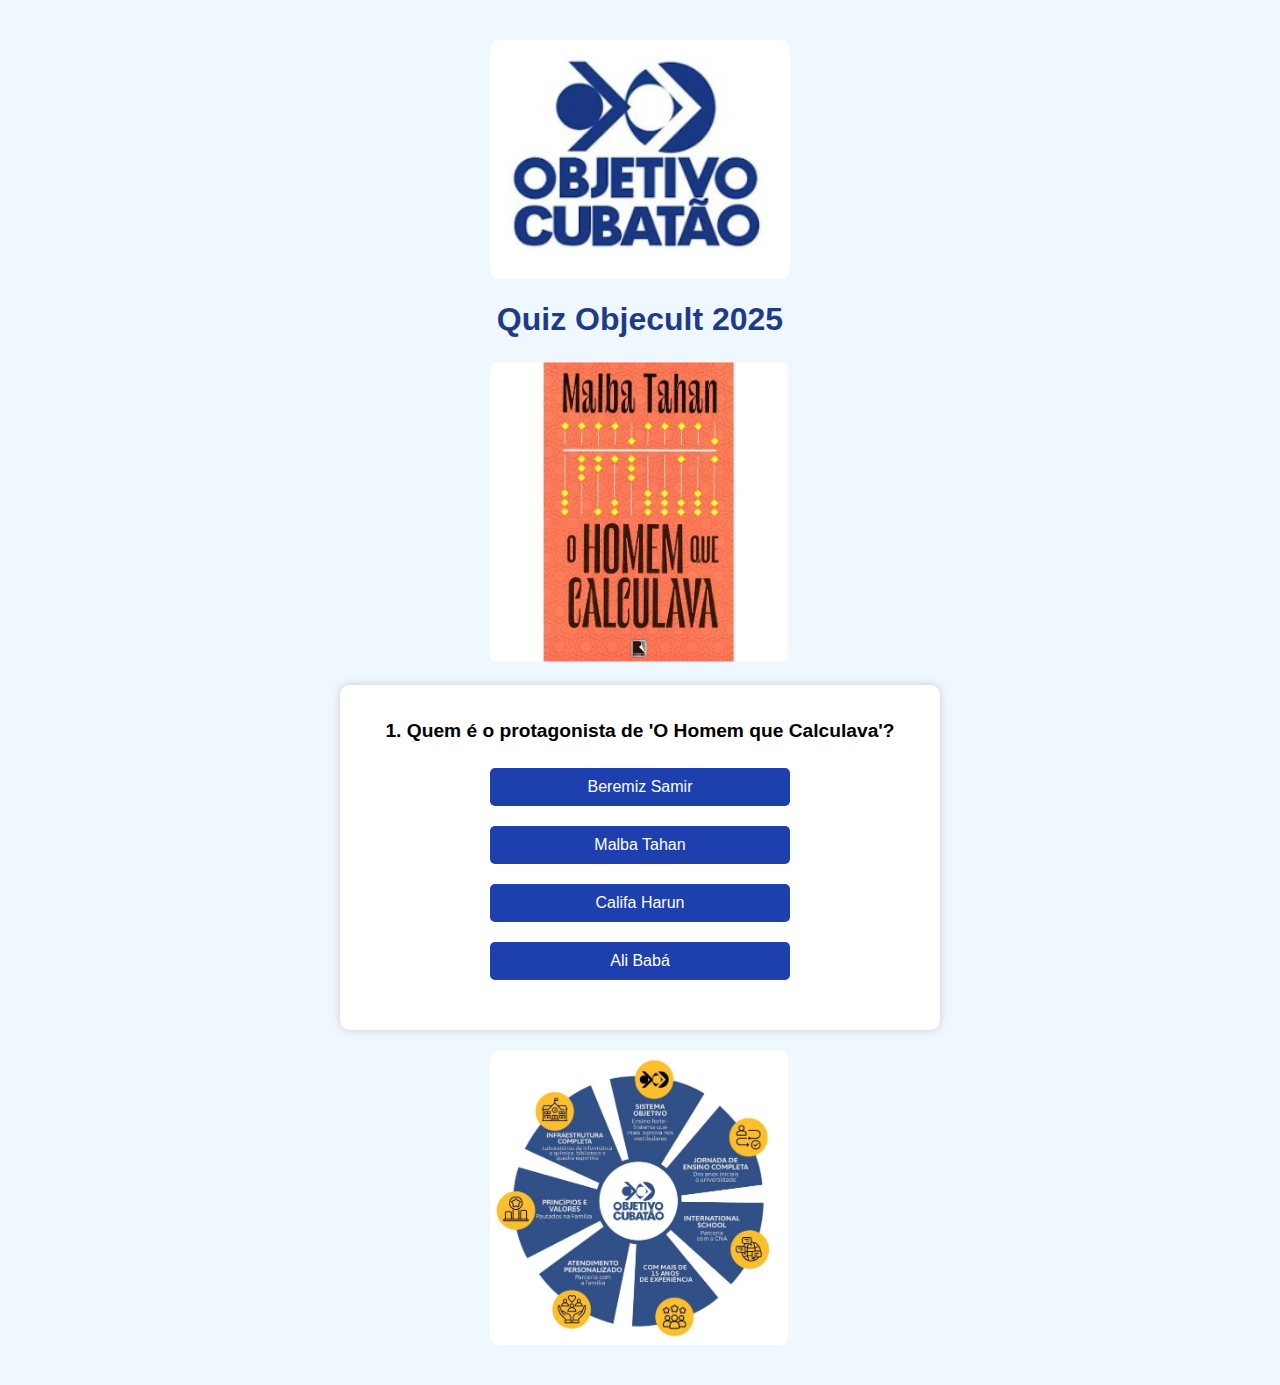
<file: index.html>
<!DOCTYPE html>
<html lang="pt-br">

<head>
    <meta charset="UTF-8" />
    <meta name="viewport" content="width=device-width, initial-scale=1.0" />
    <title>Quiz Objecult 2025 - Objetivo Cubatão</title>
    <!-- estilo da pagina -->
    <link rel="stylesheet" href="./style.css">
</head>

<body>

    <div class="logo">
        <img src="./assests/logo.png" alt="Logo Objetivo Cubatão" />
    </div>

    <h1>Quiz Objecult 2025</h1>

    <div class="calcula">
        <img src="./assests/Captura de tela 2025-06-27 204517.png" alt="Imagem do Homem que Calculava" />
    </div>

    <div class="quiz-card">
        <h2 id="question-title"></h2>
        <div id="options"></div>
        <div id="result" style="margin-top: 20px; font-weight: bold;"></div>
    </div>

    <div class="carrosel">
        <img src="./assests/Captura de tela 2025-06-27 204727.png" alt="Carrossel de imagens" />
    </div>

   <script src="./index.js"></script>
</body>

</html>
</file>
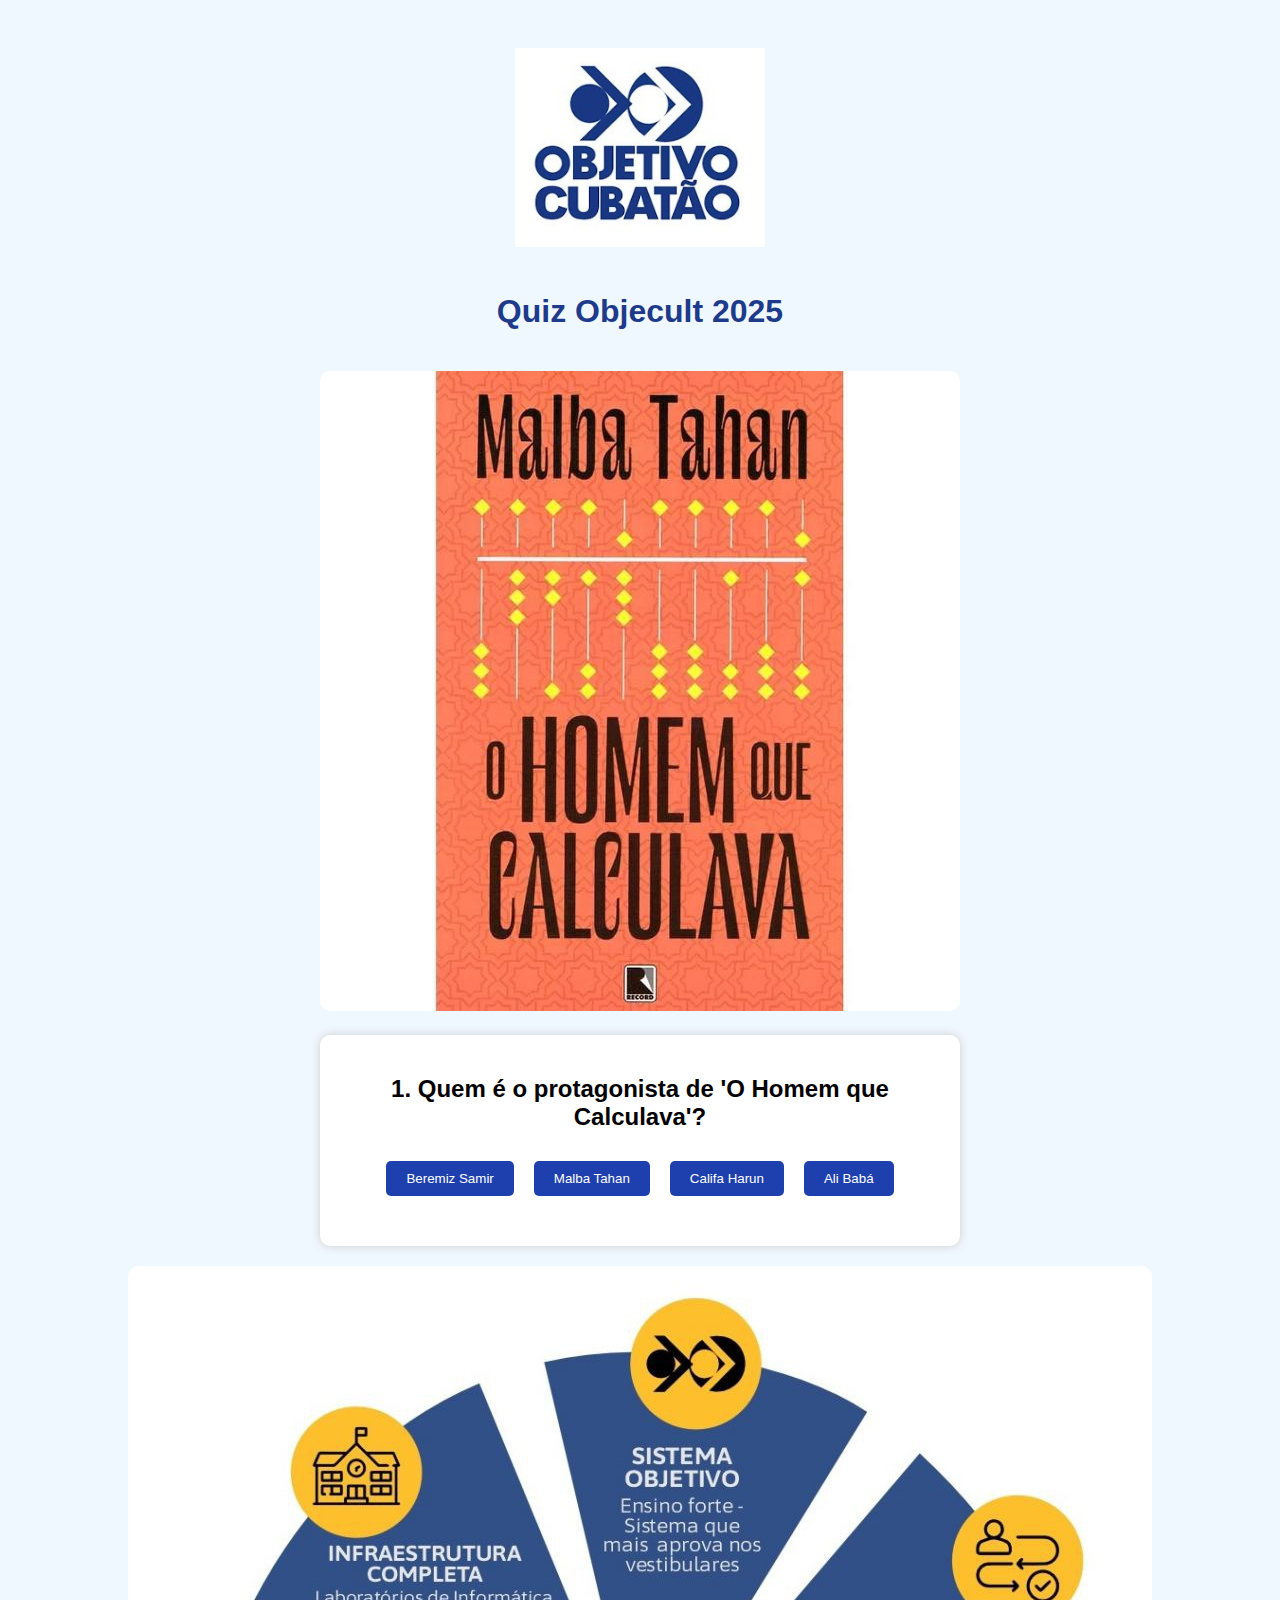
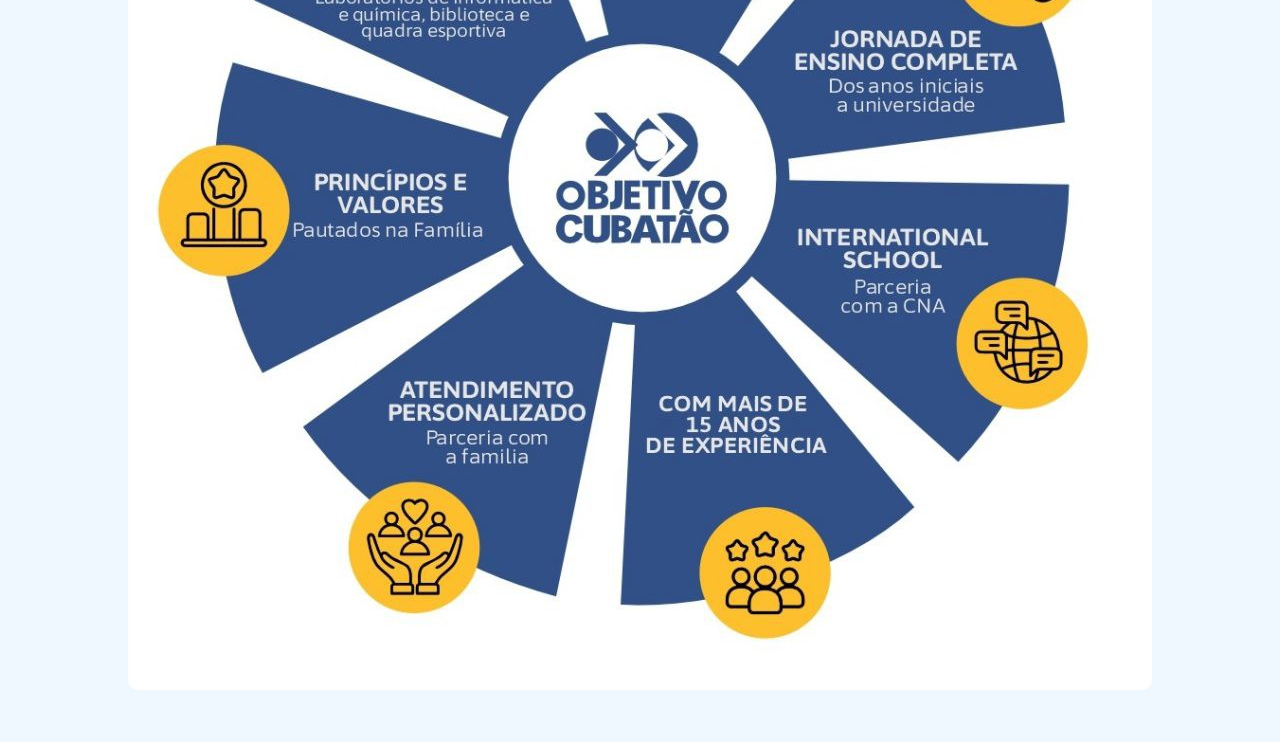
<file: quiz_objecult_2025 (1).html>
<!DOCTYPE html>
<html lang="pt-br">
<head>
  <meta charset="UTF-8" />
  <meta name="viewport" content="width=device-width, initial-scale=1.0"/>
  <title>Quiz Objecult 2025 - Objetivo Cubatão</title>
  <style>
    body { font-family: Arial, sans-serif; padding: 20px; background: #f0f8ff; text-align: center; }
    h1 { color: #1e3a8a; }
    .quiz-card { background: white; padding: 20px; border-radius: 10px; box-shadow: 0 0 10px #ccc; max-width: 600px; margin: auto; }
    button { margin: 10px; padding: 10px 20px; border: none; border-radius: 5px; background: #1e40af; color: white; cursor: pointer; }
    button:hover { background: #1e3a8a; }
    .logo { max-width: 250px; margin: 20px auto; }
    .banner { max-width: 90%; margin: 20px auto; border-radius: 10px; }


  </style>

  <div class="main">
        <!-- Imagem incorporada via base64 -->
  <img src="[data-uri]" alt="Logo Objetivo Cubatão" class="logo">
  </div>
</head>
<body>
  

  <h1>Quiz Objecult 2025</h1>
  <img src="[data-uri]" alt="Capa do Livro O Homem que Calculava" class="banner"/>
  <div class="quiz-card">
    <h2 id="question-title"></h2>
    <div id="options"></div>
    <div id="result" style="margin-top: 20px; font-weight: bold;"></div>
  </div>
  <img src="[data-uri]" alt="Infográfico Objetivo Cubatão" class="banner"/>
  </div>


  <script>
    const questions = [
      { question: "Quem é o protagonista de 'O Homem que Calculava'?", options: ["Beremiz Samir", "Malba Tahan", "Califa Harun", "Ali Babá"], answer: 0 },
      { question: "Qual é o talento especial de Beremiz?", options: ["Filosofia", "Culinária", "Matemática", "Música oriental"], answer: 2 },
      { question: "O autor Malba Tahan é, na verdade, um pseudônimo. Qual é o nome verdadeiro do autor?", options: ["Monteiro Lobato", "Júlio César de Mello e Souza", "Carlos Drummond de Andrade", "João Guimarães Rosa"], answer: 1 },
      { question: "O livro mistura histórias orientais com problemas matemáticos.", options: ["Verdadeiro", "Falso"], answer: 0 },
      { question: "Em uma das histórias, Beremiz resolve a partilha de 35 camelos entre três irmãos. O que ele faz?", options: ["Dá camelos extras para todos", "Multiplica os camelos", "Adiciona um camelo e resolve o problema", "Subtrai camelos até o número ser divisível"], answer: 2 },
      { question: "Qual é o principal objetivo do livro?", options: ["Ensinar álgebra avançada", "Divertir com piadas sobre matemática", "Mostrar a beleza da matemática com histórias", "Apresentar a cultura brasileira"], answer: 2 },
      { question: "Beremiz usava suas habilidades matemáticas para:", options: ["Ganhar apostas", "Resolver conflitos e impressionar sábios", "Evitar a escola", "Enriquecer com truques"], answer: 1 },
      { question: "Qual destes valores é fortemente presente na obra?", options: ["Vaidade", "Egoísmo", "Justiça e sabedoria", "Orgulho"], answer: 2 },
      { question: "A narrativa se passa em um ambiente futurista e tecnológico.", options: ["Verdadeiro", "Falso"], answer: 1 },
      { question: "Qual o estilo narrativo predominante no livro?", options: ["Científico", "Jornalístico", "Contos orientais com fundo matemático", "Crônica moderna"], answer: 2 },
    ];

    let current = 0, score = 0;
    const qTitle = document.getElementById('question-title');
    const optionsDiv = document.getElementById('options');
    const resultDiv = document.getElementById('result');

    function loadQuestion() {
      const q = questions[current];
      qTitle.innerText = `${current + 1}. ${q.question}`;
      optionsDiv.innerHTML = '';
      q.options.forEach((opt, i) => {
        const btn = document.createElement('button');
        btn.innerText = opt;
        btn.onclick = () => {
          if (i === q.answer) score += 10;
          current++;
          if (current < questions.length) loadQuestion();
          else showResult();
        };
        optionsDiv.appendChild(btn);
      });
    }

    function showResult() {
      qTitle.innerText = "Fim do Quiz!";
      optionsDiv.innerHTML = '';
      resultDiv.innerHTML = `Sua pontuação: ${score} / 100<br>`;
      if (score >= 80) resultDiv.innerHTML += "Gênio como Beremiz!";
      else if (score >= 60) resultDiv.innerHTML += "Excelente! Seu raciocínio é afiado.";
      else if (score >= 40) resultDiv.innerHTML += "Bom, mas leia mais sobre Beremiz.";
      else resultDiv.innerHTML += "Hora de revisitar a obra e aprender com o Homem que Calculava!";
    }

    loadQuestion();
  </script>
</body>
</html>
</file>
<file: style.css>
* {
            box-sizing: border-box;
        }

        body {
            font-family: Arial, sans-serif;
            padding: 20px;
            background: #f0f8ff;
            text-align: center;
            margin: 0;
        }

        h1 {
            color: #1e3a8a;
            font-size: 2rem;
        }

        .quiz-card {
            background: white;
            padding: 20px;
            border-radius: 10px;
            box-shadow: 0 0 10px #ccc;
            max-width: 600px;
            margin: 20px auto;
        }

        button {
            margin: 10px;
            padding: 10px 20px;
            border: none;
            border-radius: 5px;
            background: #1e40af;
            color: white;
            cursor: pointer;
            font-size: 1rem;
            width: 100%;
            max-width: 300px;
        }

        button:hover {
            background: #1e3a8a;
        }

        .logo,
        .calcula,
        .carrosel {
            display: flex;
            justify-content: center;
            margin: 20px auto;
            max-width: 100%;
        }

        .logo img,
        .calcula img,
        .carrosel img {
            width: 100%;
            max-width: 300px;
            height: auto;
            border-radius: 10px;
        }

        #question-title {
            font-size: 1.2rem;
        }

        #options {
            display: flex;
            flex-direction: column;
            align-items: center;
        }

        #result {
            font-size: 1.2rem;
        }

        @media (max-width: 600px) {
            h1 {
                font-size: 1.5rem;
            }

            .quiz-card {
                padding: 15px;
            }

            button {
                font-size: 0.95rem;
                padding: 10px;
            }

            #question-title {
                font-size: 1rem;
            }

            #result {
                font-size: 1rem;
            }
        }
</file>
